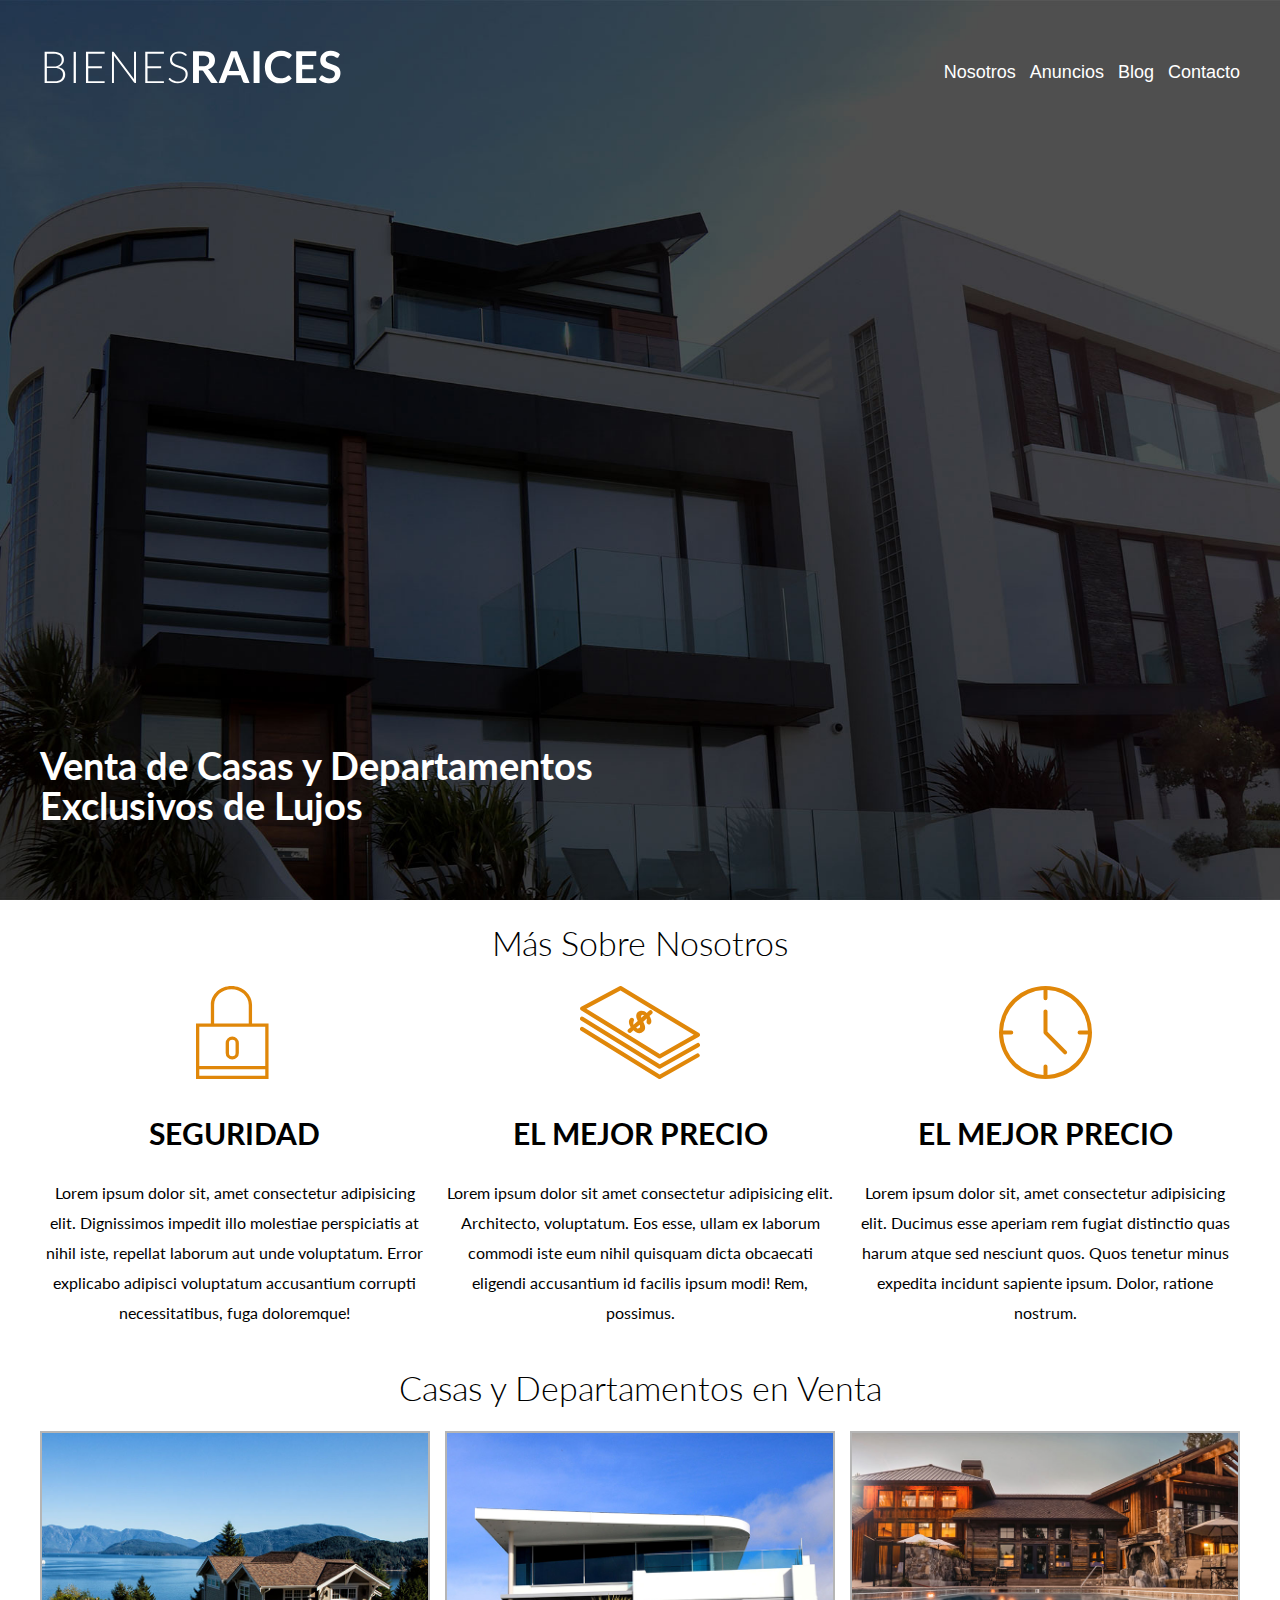
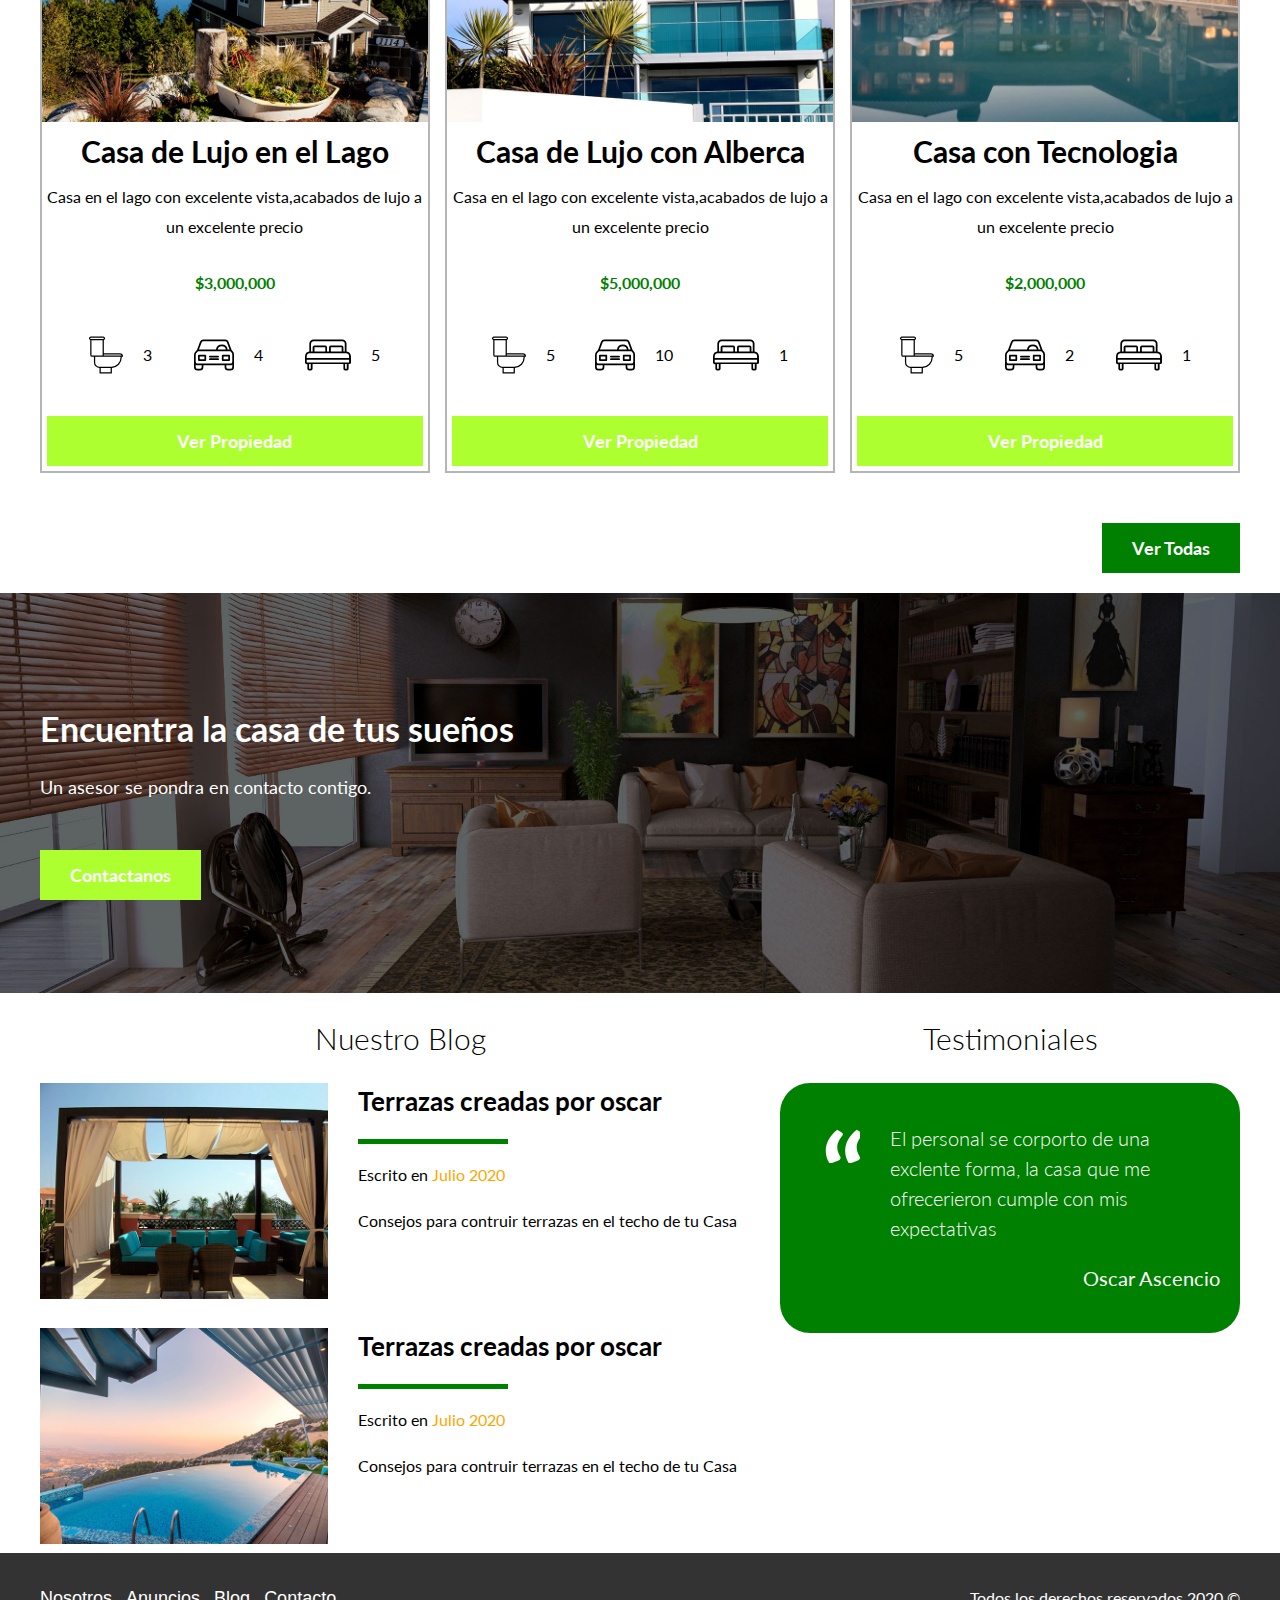
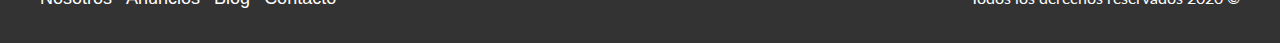
<file: curso bienesraices/index.html>
<!DOCTYPE html>
<html lang="en">

<head>
    <meta charset="UTF-8">
    <meta name="viewport" content="width=device-width, initial-scale=1.0">
    <title>Bienes Raices</title>
    <link href="https://fonts.googleapis.com/css2?family=Lato:wght@300;400;700;900&display=swap" rel="stylesheet">
    <!--Agrgear Fuente Agregar en CSS el resto-->
    <link rel="stylesheet" href="css/normalize.css">
    <!--Codigo para hacer responsove el sitio web-->
    <link rel="stylesheet" href="css/style.css">
    <!--Agrgar CSS-->
</head>

<body>
    <header class="site-header inicio">
        <!--Parte donde viene el menu y logo-->
        <div class="contenedor contenido-header">
            <!--Contenedor-->
            <div class="barra">
                <a href="/">
                    <img src="img/logo.svg" alt="Logotipo de Bienes Rices">
                </a>
                <div class="mobile-menu">
                    <a href="#navegacion">
                        <img src="img/barras.svg" alt="menu">
                    </a>

                </div>

                <nav id="navegacion" class="navegacion">
                    <a href="nosotros.html">Nosotros</a>
                    <a href="anuncios.html">Anuncios</a>
                    <a href="blog.html">Blog</a>
                    <a href="contacto.html">Contacto</a>
                </nav>

            </div>
            <!--Contenedor-->

            <h1>Venta de Casas y Departamentos Exclusivos de Lujos</h1>

        </div>
    </header>
    <section class="contenedor">
        <h2 class="centrartexto fw-300">Más Sobre Nosotros</h2>

        <div class="iconos-nosotros">
            <div class="icono">
                <img src="img/icono1.svg" alt="Seguridad">
                <h3 class="encabezado mayusculas">Seguridad</h3>
                <p>Lorem ipsum dolor sit, amet consectetur adipisicing elit. Dignissimos impedit illo molestiae perspiciatis at nihil iste, repellat laborum aut unde voluptatum. Error explicabo adipisci voluptatum accusantium corrupti necessitatibus, fuga
                    doloremque!
                </p>
            </div>

            <div class="icono">
                <img src="img/icono2.svg" alt="Precio">
                <h3 class="encabezado">El Mejor Precio</h3>
                <p>Lorem ipsum dolor sit amet consectetur adipisicing elit. Architecto, voluptatum. Eos esse, ullam ex laborum commodi iste eum nihil quisquam dicta obcaecati eligendi accusantium id facilis ipsum modi! Rem, possimus.
                </p>
            </div>


            <div class="icono">
                <img src="img/icono3.svg" alt="Tiempo">
                <h3 class="encabezado">El Mejor Precio</h3>
                <p>Lorem ipsum dolor sit, amet consectetur adipisicing elit. Ducimus esse aperiam rem fugiat distinctio quas harum atque sed nesciunt quos. Quos tenetur minus expedita incidunt sapiente ipsum. Dolor, ratione nostrum.
                </p>
            </div>
        </div>

    </section>

    <main class="seccion_contendedor contenedor">
        <h2 class="centrartexto fw-300">Casas y Departamentos en Venta</h2>
        <div class="contenedor-anuncios">
            <div class="anuncio">
                <img src="img/anuncio1.jpg" alt="Lago">

                <div class="contenido-anuncio">
                    <h3>Casa de Lujo en el Lago</h3>
                    <p>Casa en el lago con excelente vista,acabados de lujo a un excelente precio</p>
                    <p class="precio">$3,000,000</p>
                    <ul class="iconos-caracteristicas">
                        <li><img src="img/icono_wc.svg" alt="icono1">
                            <p>3</p>
                        </li>
                        <li><img src="img/icono_estacionamiento.svg" alt="icono2">
                            <p>4</p>
                        </li>
                        <li><img src="img/icono_dormitorio.svg" alt="icono3">
                            <p>5</p>
                        </li>

                    </ul>
                    <a href="#" class="boton boton botonamarillo d-block">Ver Propiedad</a>
                </div>
            </div>

            <div class="anuncio">
                <img src="img/anuncio2.jpg" alt="Lago">
                <div class="contenido-anuncio">
                    <h3>Casa de Lujo con Alberca</h3>
                    <p>Casa en el lago con excelente vista,acabados de lujo a un excelente precio</p>
                    <p class="precio">$5,000,000</p>
                    <ul class="iconos-caracteristicas">
                        <li><img src="img/icono_wc.svg" alt="icono1">
                            <p>5</p>
                        </li>
                        <li><img src="img/icono_estacionamiento.svg" alt="icono2">
                            <p>10</p>
                        </li>
                        <li><img src="img/icono_dormitorio.svg" alt="icono3">
                            <p>1</p>
                        </li>

                    </ul>
                    <a href="#" class="boton boton botonamarillo d-block">Ver Propiedad</a>
                </div>
            </div>
            <div class="anuncio">
                <img src="img/anuncio3.jpg" alt="Tec">
                <div class="contenido-anuncio">
                    <h3>Casa con Tecnologia</h3>
                    <p>Casa en el lago con excelente vista,acabados de lujo a un excelente precio</p>
                    <p class="precio">$2,000,000</p>
                    <ul class="iconos-caracteristicas">
                        <li><img src="img/icono_wc.svg" alt="icono1">
                            <p>5</p>
                        </li>
                        <li><img src="img/icono_estacionamiento.svg" alt="icono2">
                            <p>2</p>
                        </li>
                        <li><img src="img/icono_dormitorio.svg" alt="icono3">
                            <p>1</p>
                        </li>

                    </ul>
                    <a href="#" class="boton boton botonamarillo d-block">Ver Propiedad</a>

                </div>
            </div>
        </div>
        <div class="ver_todas">
            <a href="anuncios.html" class="boton botonverde">Ver Todas</a>

        </div>

    </main>

    <section class="imagen-contacto">
        <div class="contenedor contenido-contacto">
            <h2>Encuentra la casa de tus sueños</h2>
            <p>Un asesor se pondra en contacto contigo.</p>
            <a href="contacto.html" class="boton botonamarillo">Contactanos</a>
        </div>
    </section>

    <div class="seccion-inferior contenedor">
        <section class="blog">
            <h3 class="centrartexto fw-300">Nuestro Blog</h3>

            <article class="entrada-blog">
                <div class="imagen">
                    <img src="img/blog1.jpg" alt="ent1">
                </div>
                <div class="texto-entrada">
                    <a href="#">
                        <h4>Terrazas creadas por oscar</h4>
                    </a>
                    <p>Escrito en <span>Julio 2020</span> </p>
                    <p>Consejos para contruir terrazas en el techo de tu Casa</p>
                </div>
            </article>

            <article class="entrada-blog">
                <div class="imagen">
                    <img src="img/blog2.jpg" alt="ent2">
                </div>
                <div class="texto-entrada">
                    <a href="#">
                        <h4>Terrazas creadas por oscar</h4>
                    </a>
                    <p>Escrito en <span>Julio 2020</span> </p>
                    <p>Consejos para contruir terrazas en el techo de tu Casa</p>
                </div>
            </article>
        </section>

        <section class="testimoniales">

            <h3 class="centrartexto fw-300">Testimoniales</h3>
            <div class="testimonial">
                <blockquote>
                    El personal se corporto de una exclente forma, la casa que me ofrecerieron cumple con mis expectativas
                </blockquote>

                <p>Oscar Ascencio</p>
            </div>
        </section>
    </div>
    <footer class="site-footer seccion">
        <div class="contenedor contenedor-footer">
            <nav class="navegacion">
                <a href="nosotros.html">Nosotros</a>
                <a href="anuncios.hmtl">Anuncios</a>
                <a href="blog.html">Blog</a>
                <a href="contacto.html">Contacto</a>
            </nav>

            <p class="copyright">Todos los derechos reservados 2020 &copy;</p>
        </div>

    </footer>



</body>

</html>
</file>
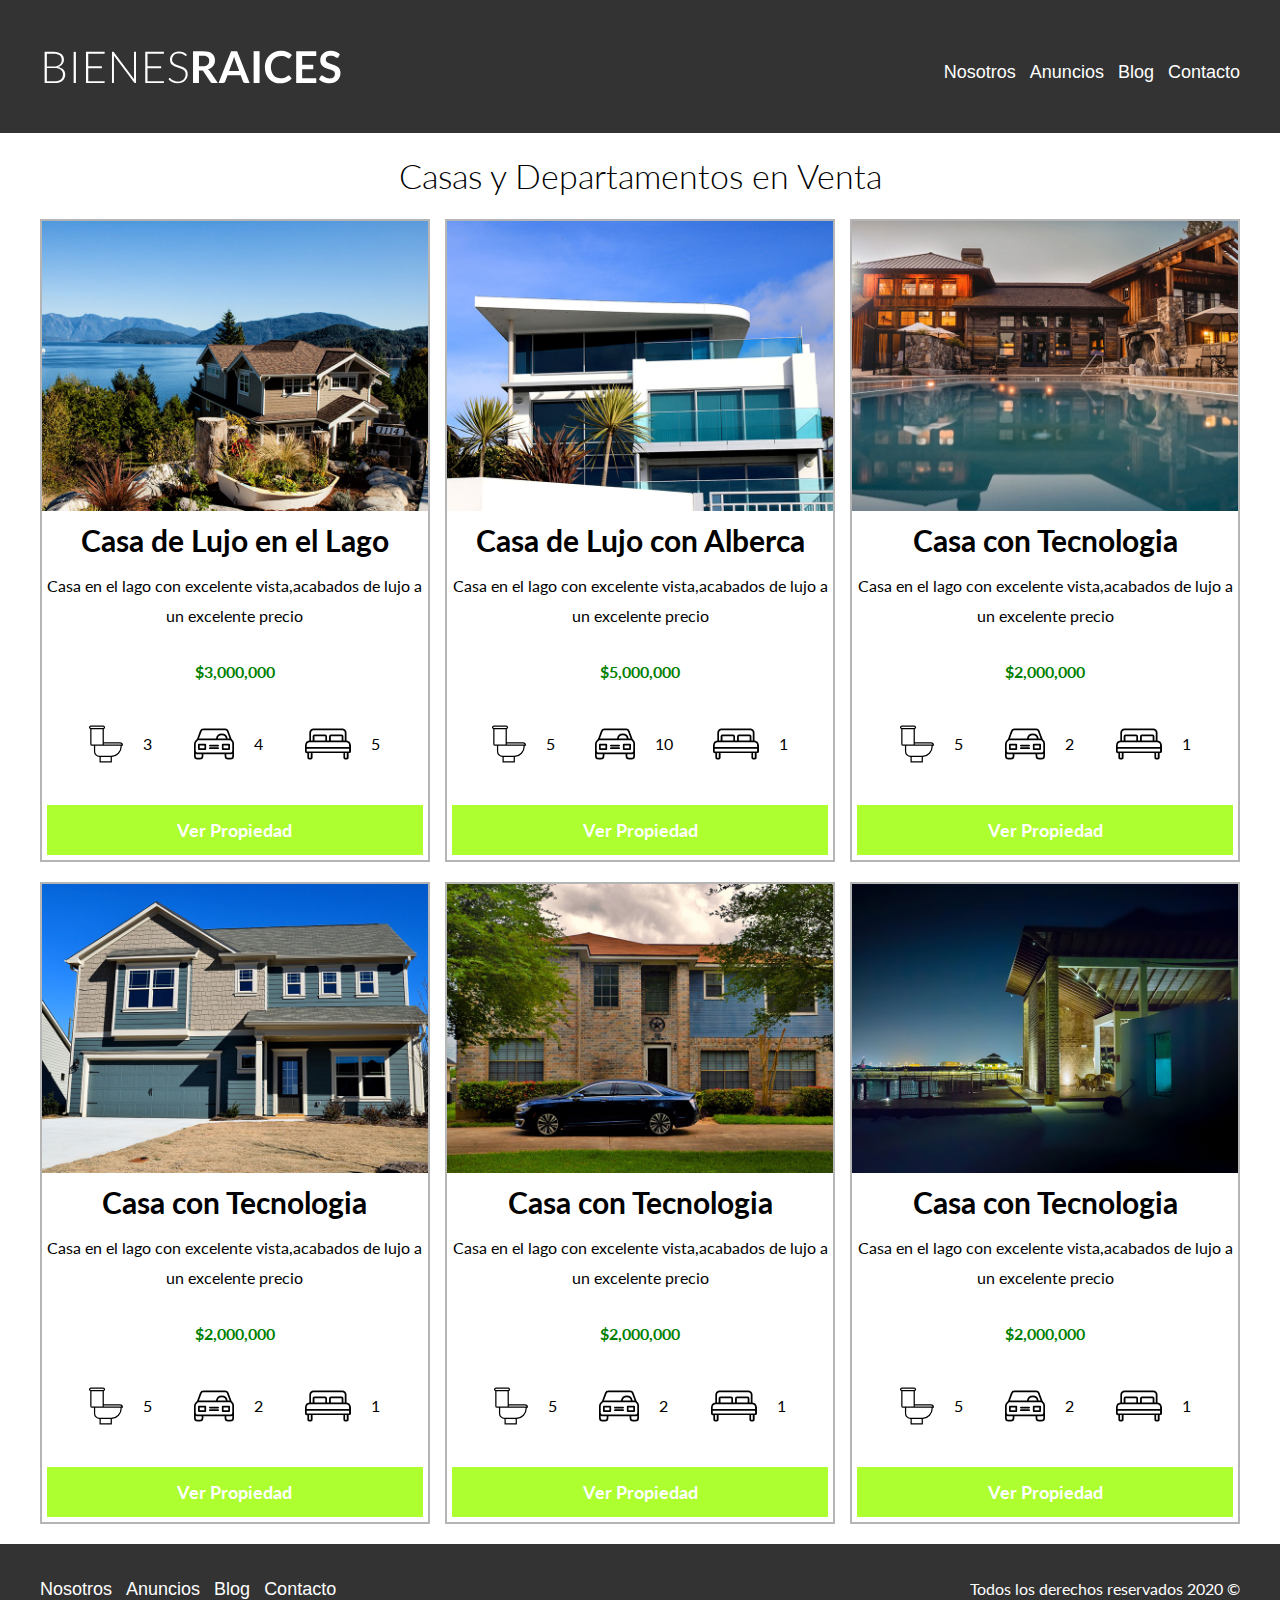
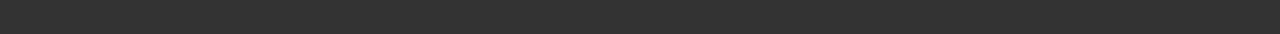
<file: curso bienesraices/anuncios.html>
<!DOCTYPE html>
<html lang="en">

<head>
    <meta charset="UTF-8">
    <meta name="viewport" content="width=device-width, initial-scale=1.0">
    <title>Bienes Raices</title>
    <link href="https://fonts.googleapis.com/css2?family=Lato:wght@300;400;700;900&display=swap" rel="stylesheet">
    <!--Agrgear Fuente Agregar en CSS el resto-->
    <link rel="stylesheet" href="css/normalize.css">
    <!--Codigo para hacer responsove el sitio web-->
    <link rel="stylesheet" href="css/style.css">
    <!--Agrgar CSS-->
</head>

<body>
    <header class="site-header">
        <!--Parte donde viene el menu y logo-->
        <div class="contenedor contenido-header">
            <!--Contenedor-->
            <div class="barra">
                <a href="/">
                    <img src="img/logo.svg" alt="Logotipo de Bienes Rices">
                </a>
                <div class="mobile-menu">
                    <a href="#navegacion">
                        <img src="img/barras.svg" alt="menu">
                    </a>

                </div>

                <nav class="navegacion">
                    <a href="nosotros.html">Nosotros</a>
                    <a href="anuncios.html">Anuncios</a>
                    <a href="blog.html">Blog</a>
                    <a href="contacto.html">Contacto</a>
                </nav>

            </div>
            <!--Contenedor-->



        </div>
    </header>
    <main class="seccion_contendedor contenedor">
        <h2 class="centrartexto fw-300">Casas y Departamentos en Venta</h2>
        <div class="contenedor-anuncios">
            <div class="anuncio">
                <img src="img/anuncio1.jpg" alt="Lago">

                <div class="contenido-anuncio">
                    <h3>Casa de Lujo en el Lago</h3>
                    <p>Casa en el lago con excelente vista,acabados de lujo a un excelente precio</p>
                    <p class="precio">$3,000,000</p>
                    <ul class="iconos-caracteristicas">
                        <li><img src="img/icono_wc.svg" alt="icono1">
                            <p>3</p>
                        </li>
                        <li><img src="img/icono_estacionamiento.svg" alt="icono2">
                            <p>4</p>
                        </li>
                        <li><img src="img/icono_dormitorio.svg" alt="icono3">
                            <p>5</p>
                        </li>

                    </ul>
                    <a href="casa1.html" class="boton boton botonamarillo d-block">Ver Propiedad</a>
                </div>
            </div>

            <div class="anuncio">
                <img src="img/anuncio2.jpg" alt="Lago">
                <div class="contenido-anuncio">
                    <h3>Casa de Lujo con Alberca</h3>
                    <p>Casa en el lago con excelente vista,acabados de lujo a un excelente precio</p>
                    <p class="precio">$5,000,000</p>
                    <ul class="iconos-caracteristicas">
                        <li><img src="img/icono_wc.svg" alt="icono1">
                            <p>5</p>
                        </li>
                        <li><img src="img/icono_estacionamiento.svg" alt="icono2">
                            <p>10</p>
                        </li>
                        <li><img src="img/icono_dormitorio.svg" alt="icono3">
                            <p>1</p>
                        </li>

                    </ul>
                    <a href="casa1.html" class="boton boton botonamarillo d-block">Ver Propiedad</a>
                </div>
            </div>
            <div class="anuncio">
                <img src="img/anuncio3.jpg" alt="Tec">
                <div class="contenido-anuncio">
                    <h3>Casa con Tecnologia</h3>
                    <p>Casa en el lago con excelente vista,acabados de lujo a un excelente precio</p>
                    <p class="precio">$2,000,000</p>
                    <ul class="iconos-caracteristicas">
                        <li><img src="img/icono_wc.svg" alt="icono1">
                            <p>5</p>
                        </li>
                        <li><img src="img/icono_estacionamiento.svg" alt="icono2">
                            <p>2</p>
                        </li>
                        <li><img src="img/icono_dormitorio.svg" alt="icono3">
                            <p>1</p>
                        </li>

                    </ul>
                    <a href="casa1.html" class="boton boton botonamarillo d-block">Ver Propiedad</a>

                </div>
            </div>
            <div class="anuncio">
                <img src="img/anuncio4.jpg" alt="Tec">
                <div class="contenido-anuncio">
                    <h3>Casa con Tecnologia</h3>
                    <p>Casa en el lago con excelente vista,acabados de lujo a un excelente precio</p>
                    <p class="precio">$2,000,000</p>
                    <ul class="iconos-caracteristicas">
                        <li><img src="img/icono_wc.svg" alt="icono1">
                            <p>5</p>
                        </li>
                        <li><img src="img/icono_estacionamiento.svg" alt="icono2">
                            <p>2</p>
                        </li>
                        <li><img src="img/icono_dormitorio.svg" alt="icono3">
                            <p>1</p>
                        </li>

                    </ul>
                    <a href="casa1.html" class="boton boton botonamarillo d-block">Ver Propiedad</a>

                </div>
            </div>

            <div class="anuncio">
                <img src="img/anuncio5.jpg" alt="Tec">
                <div class="contenido-anuncio">
                    <h3>Casa con Tecnologia</h3>
                    <p>Casa en el lago con excelente vista,acabados de lujo a un excelente precio</p>
                    <p class="precio">$2,000,000</p>
                    <ul class="iconos-caracteristicas">
                        <li><img src="img/icono_wc.svg" alt="icono1">
                            <p>5</p>
                        </li>
                        <li><img src="img/icono_estacionamiento.svg" alt="icono2">
                            <p>2</p>
                        </li>
                        <li><img src="img/icono_dormitorio.svg" alt="icono3">
                            <p>1</p>
                        </li>

                    </ul>
                    <a href="casa1.html" class="boton boton botonamarillo d-block">Ver Propiedad</a>

                </div>
            </div>
            <div class="anuncio">
                <img src="img/anuncio6.jpg" alt="Tec">
                <div class="contenido-anuncio">
                    <h3>Casa con Tecnologia</h3>
                    <p>Casa en el lago con excelente vista,acabados de lujo a un excelente precio</p>
                    <p class="precio">$2,000,000</p>
                    <ul class="iconos-caracteristicas">
                        <li><img src="img/icono_wc.svg" alt="icono1">
                            <p>5</p>
                        </li>
                        <li><img src="img/icono_estacionamiento.svg" alt="icono2">
                            <p>2</p>
                        </li>
                        <li><img src="img/icono_dormitorio.svg" alt="icono3">
                            <p>1</p>
                        </li>

                    </ul>
                    <a href="casa1.html" class="boton boton botonamarillo d-block">Ver Propiedad</a>

                </div>
            </div>
        </div>


    </main>

    <footer class="site-footer seccion">
        <div class="contenedor contenedor-footer">
            <nav class="navegacion">
                <a href="nosotros.html">Nosotros</a>
                <a href="anuncios.hmtl">Anuncios</a>
                <a href="blog.html">Blog</a>
                <a href="contacto.html">Contacto</a>
            </nav>

            <p class="copyright">Todos los derechos reservados 2020 &copy;</p>
        </div>

    </footer>



</body>

</html>
</file>
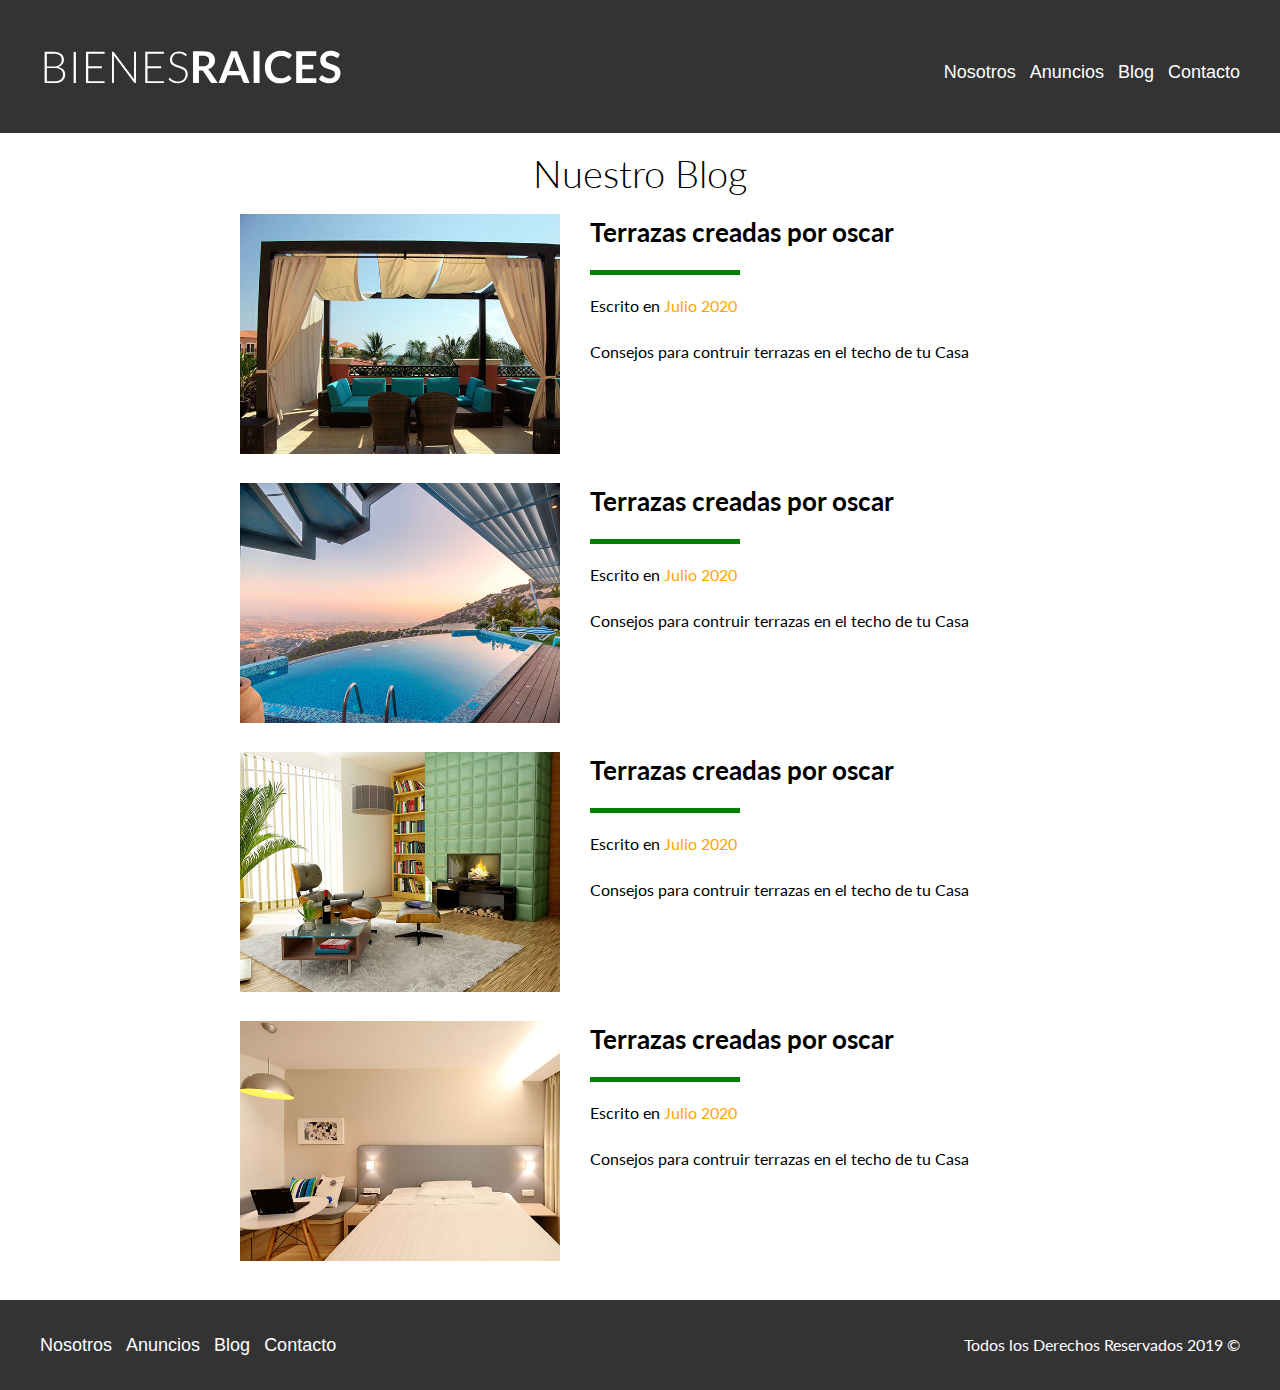
<file: curso bienesraices/blog.html>
<!DOCTYPE html>
<html lang="en">

<head>
    <meta charset="UTF-8">
    <meta name="viewport" content="width=device-width, initial-scale=1.0">
    <meta http-equiv="X-UA-Compatible" content="ie=edge">
    <title>Bienes Raices</title>
    <link href="https://fonts.googleapis.com/css?family=Lato:300,400,700,900" rel="stylesheet">
    <link rel="stylesheet" href="css/normalize.css">
    <link rel="stylesheet" href="css/style.css">
</head>

<body>

    <header class="site-header">
        <div class="contenedor contenido-header">
            <div class="barra">
                <a href="/">
                    <img src="img/logo.svg" alt="Logotipo de Bienes Raices">
                </a>
                <div class="mobile-menu">
                    <a href="#navegacion">
                        <img src="img/barras.svg" alt="menu">
                    </a>

                </div>

                <nav id="navegacion" class="navegacion">
                    <a href="nosotros.html">Nosotros</a>
                    <a href="anuncios.html">Anuncios</a>
                    <a href="blog.html">Blog</a>
                    <a href="contacto.html">Contacto</a>
                </nav>
            </div>
        </div>
        <!-- contenedor -->
    </header>

    <main class="contenedor seccion contenido-centrado">
        <section class="blog">

            <h1 class="fw-300 centrartexto">Nuestro Blog</h1>
            <article class="entrada-blog">
                <div class="imagen">
                    <img src="img/blog1.jpg" alt="ent1">
                </div>
                <div class="texto-entrada">
                    <a href="entrada.html">
                        <h4>Terrazas creadas por oscar</h4>
                    </a>
                    <p>Escrito en <span>Julio 2020</span> </p>
                    <p>Consejos para contruir terrazas en el techo de tu Casa</p>
                </div>
            </article>

            <article class="entrada-blog">
                <div class="imagen">
                    <img src="img/blog2.jpg" alt="ent2">
                </div>
                <div class="texto-entrada">
                    <a href="entrada.html">
                        <h4>Terrazas creadas por oscar</h4>
                    </a>
                    <p>Escrito en <span>Julio 2020</span> </p>
                    <p>Consejos para contruir terrazas en el techo de tu Casa</p>
                </div>
            </article>
            <article class="entrada-blog">
                <div class="imagen">
                    <img src="img/blog3.jpg" alt="ent2">
                </div>
                <div class="texto-entrada">
                    <a href="entrada.html">
                        <h4>Terrazas creadas por oscar</h4>
                    </a>
                    <p>Escrito en <span>Julio 2020</span> </p>
                    <p>Consejos para contruir terrazas en el techo de tu Casa</p>
                </div>
            </article>
            <article class="entrada-blog">
                <div class="imagen">
                    <img src="img/blog4.jpg" alt="ent2">
                </div>
                <div class="texto-entrada">
                    <a href="entrada.html">
                        <h4>Terrazas creadas por oscar</h4>
                    </a>
                    <p>Escrito en <span>Julio 2020</span> </p>
                    <p>Consejos para contruir terrazas en el techo de tu Casa</p>
                </div>
            </article>
        </section>

    </main>

    <footer class="site-footer seccion">
        <div class="contenedor contenedor-footer">
            <nav class="navegacion">
                <a href="nosotros.html">Nosotros</a>
                <a href="anuncios.html">Anuncios</a>
                <a href="blog.html">Blog</a>
                <a href="contacto.html">Contacto</a>
            </nav>
            <p class="copyright">Todos los Derechos Reservados 2019 &copy; </p>
        </div>
    </footer>
</body>

</html>
</file>
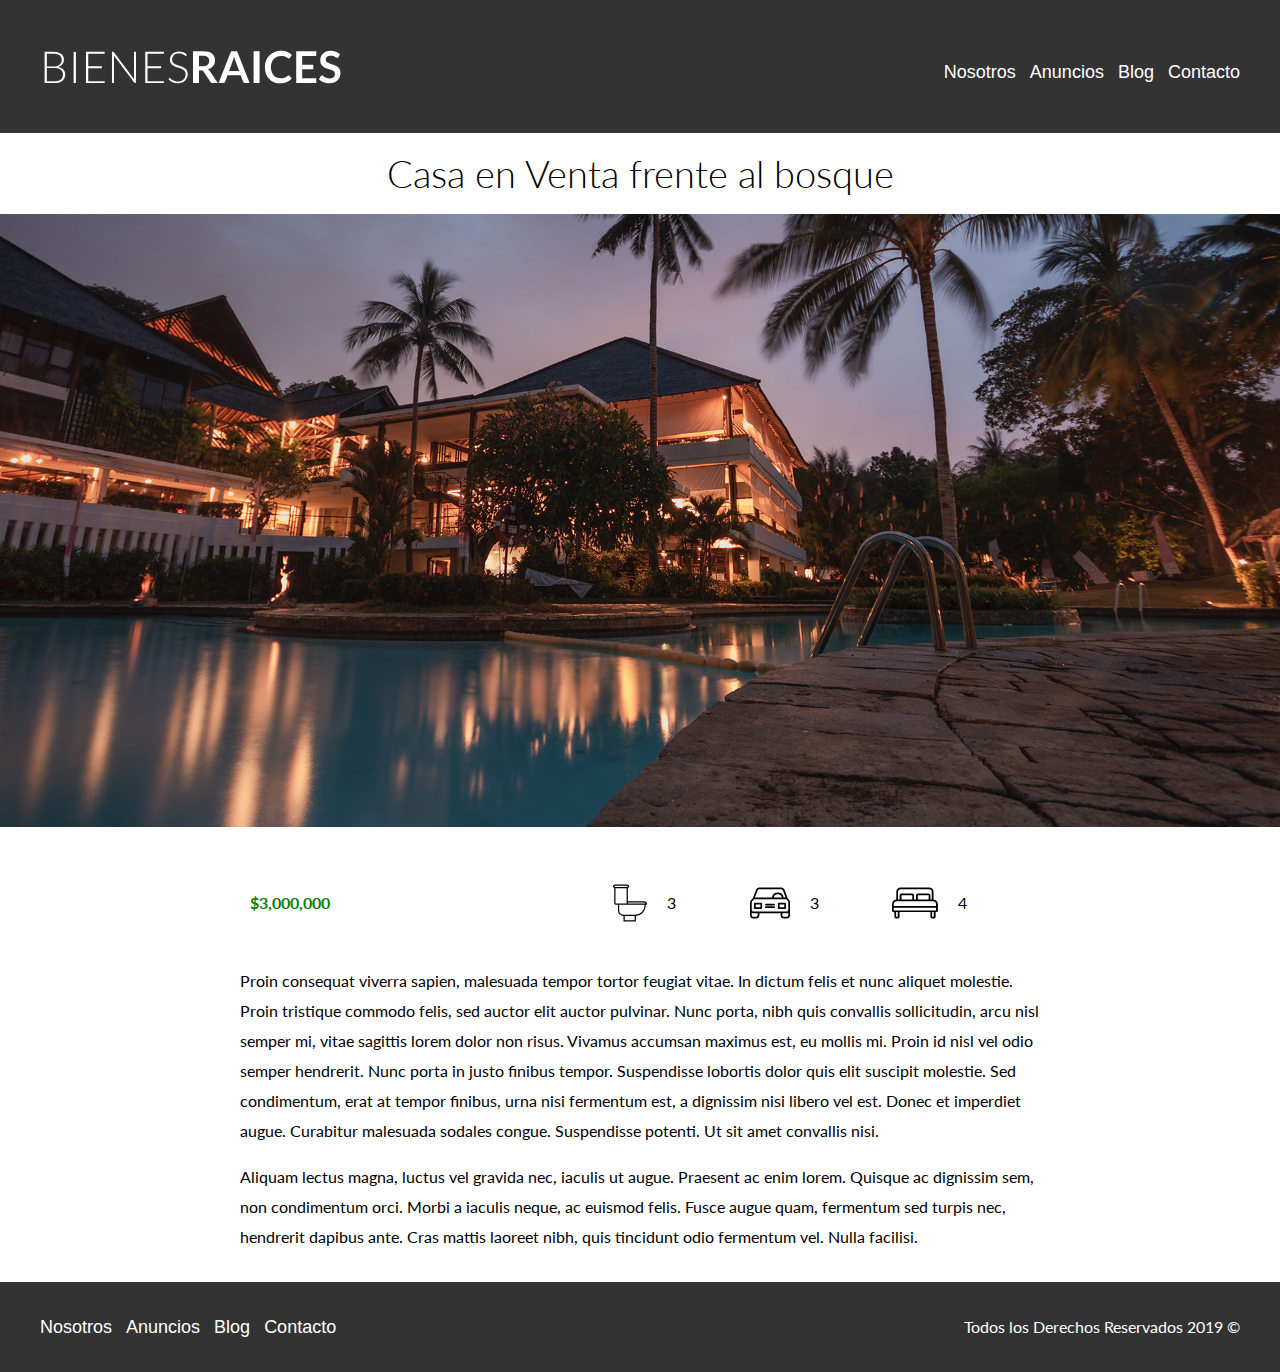
<file: curso bienesraices/casa1.html>
<!DOCTYPE html>
<html lang="en">

<head>
    <meta charset="UTF-8">
    <meta name="viewport" content="width=device-width, initial-scale=1.0">
    <meta http-equiv="X-UA-Compatible" content="ie=edge">
    <title>Bienes Raices</title>
    <link href="https://fonts.googleapis.com/css?family=Lato:300,400,700,900" rel="stylesheet">
    <link rel="stylesheet" href="css/normalize.css">
    <link rel="stylesheet" href="css/style.css">
</head>

<body>

    <header class="site-header">
        <div class="contenedor contenido-header">
            <div class="barra">
                <a href="/">
                    <img src="img/logo.svg" alt="Logotipo de Bienes Raices">
                </a>
                <div class="mobile-menu">
                    <a href="#navegacion">
                        <img src="img/barras.svg" alt="menu">
                    </a>

                </div>

                <nav id="navegacion" class="navegacion">
                    <a href="nosotros.html">Nosotros</a>
                    <a href="anuncios.html">Anuncios</a>
                    <a href="blog.html">Blog</a>
                    <a href="contacto.html">Contacto</a>
                </nav>
            </div>
        </div>
        <!-- contenedor -->
    </header>

    <h1 class="fw-300 centrartexto">Casa en Venta frente al bosque</h1>
    <img src="img/destacada.jpg" alt="Imagen Anuncio">

    <main class="contenedor seccion contenido-centrado">
        <div class="resumen-propiedad">
            <p class="precio">$3,000,000</p>
            <ul class="iconos-caracteristicas">
                <li>
                    <img src="img/icono_wc.svg" alt="icono wc">
                    <p>3</p>
                </li>
                <li>
                    <img src="img/icono_estacionamiento.svg" alt="icono autos">
                    <p>3</p>
                </li>
                <li>
                    <img src="img/icono_dormitorio.svg" alt="icono habitaciones">
                    <p>4</p>
                </li>
            </ul>
        </div>
        <!--.resumen-propiedad-->

        <p>Proin consequat viverra sapien, malesuada tempor tortor feugiat vitae. In dictum felis et nunc aliquet molestie. Proin tristique commodo felis, sed auctor elit auctor pulvinar. Nunc porta, nibh quis convallis sollicitudin, arcu nisl semper mi,
            vitae sagittis lorem dolor non risus. Vivamus accumsan maximus est, eu mollis mi. Proin id nisl vel odio semper hendrerit. Nunc porta in justo finibus tempor. Suspendisse lobortis dolor quis elit suscipit molestie. Sed condimentum, erat at
            tempor finibus, urna nisi fermentum est, a dignissim nisi libero vel est. Donec et imperdiet augue. Curabitur malesuada sodales congue. Suspendisse potenti. Ut sit amet convallis nisi.</p>

        <p>Aliquam lectus magna, luctus vel gravida nec, iaculis ut augue. Praesent ac enim lorem. Quisque ac dignissim sem, non condimentum orci. Morbi a iaculis neque, ac euismod felis. Fusce augue quam, fermentum sed turpis nec, hendrerit dapibus ante.
            Cras mattis laoreet nibh, quis tincidunt odio fermentum vel. Nulla facilisi.</p>
    </main>

    <footer class="site-footer seccion">
        <div class="contenedor contenedor-footer">
            <nav class="navegacion">
                <a href="nosotros.html">Nosotros</a>
                <a href="anuncios.html">Anuncios</a>
                <a href="blog.html">Blog</a>
                <a href="contacto.html">Contacto</a>
            </nav>
            <p class="copyright">Todos los Derechos Reservados 2019 &copy; </p>
        </div>
    </footer>
</body>

</html>
</file>
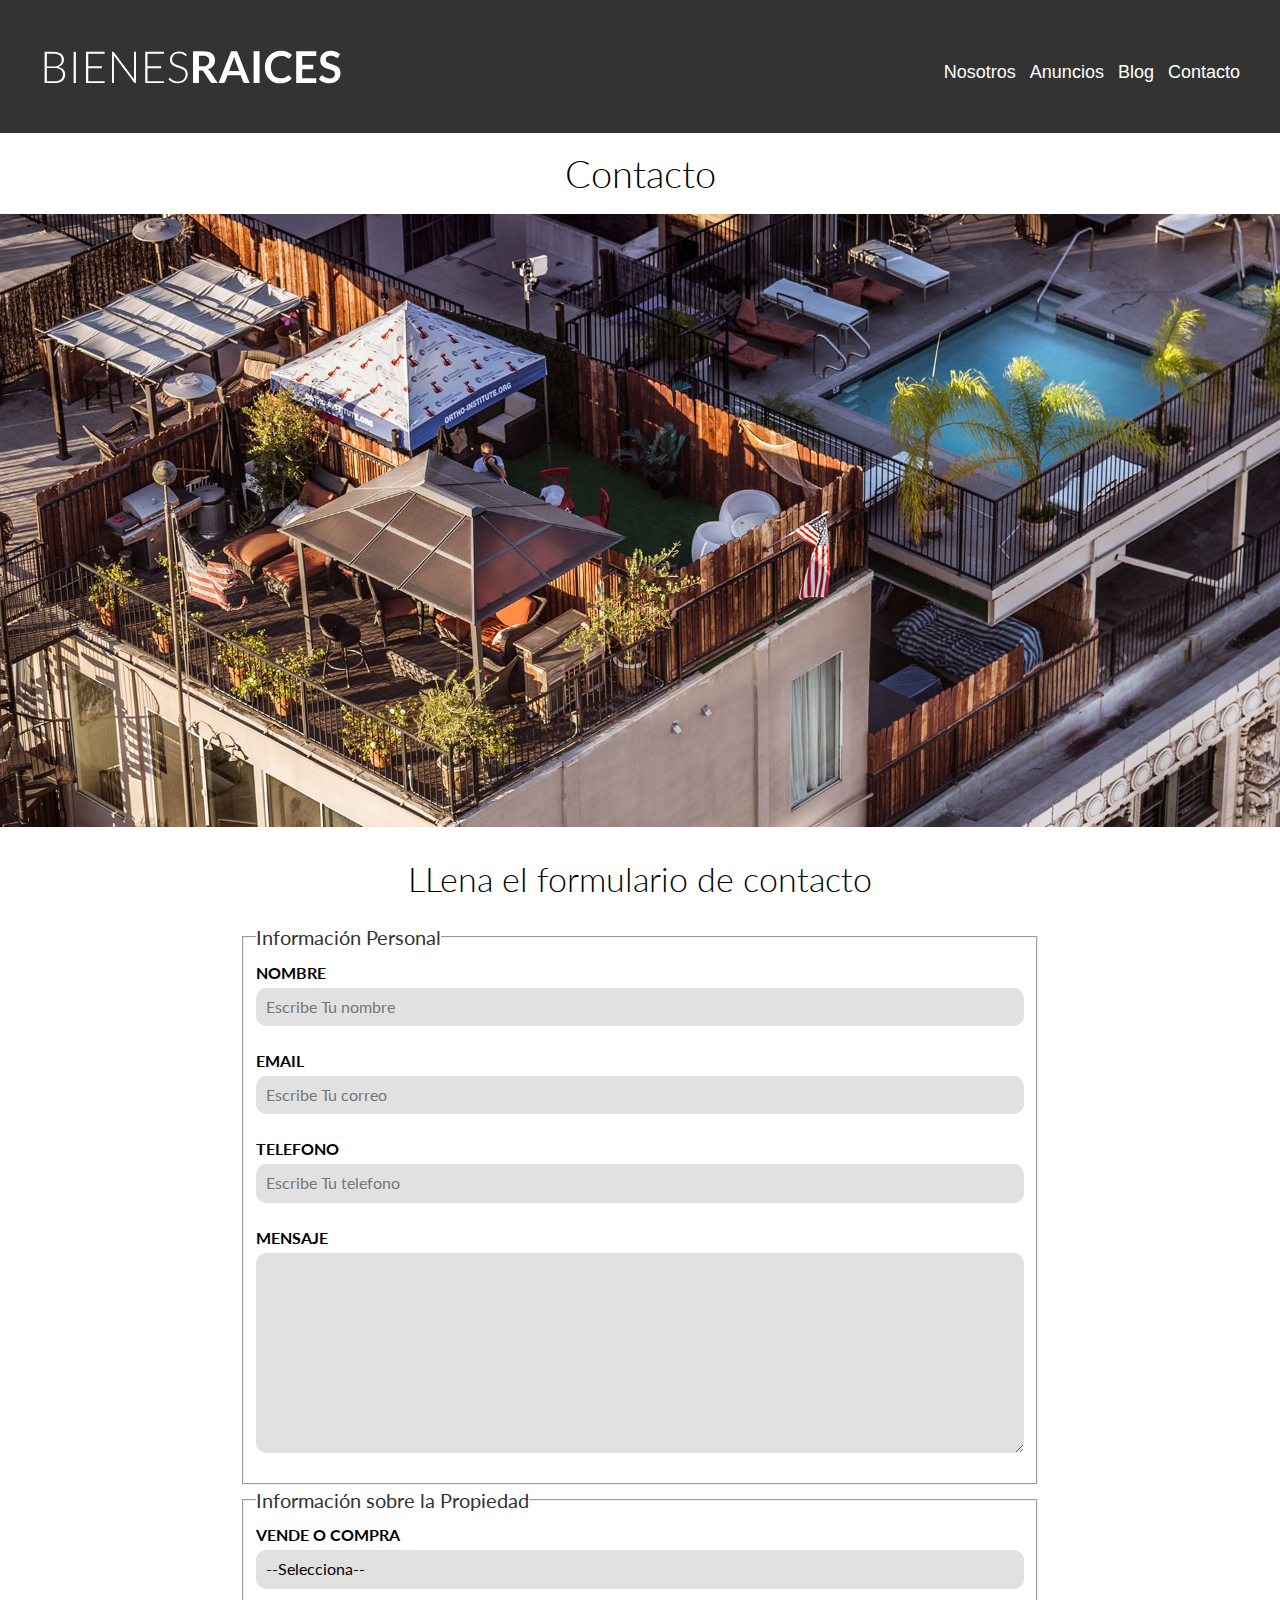
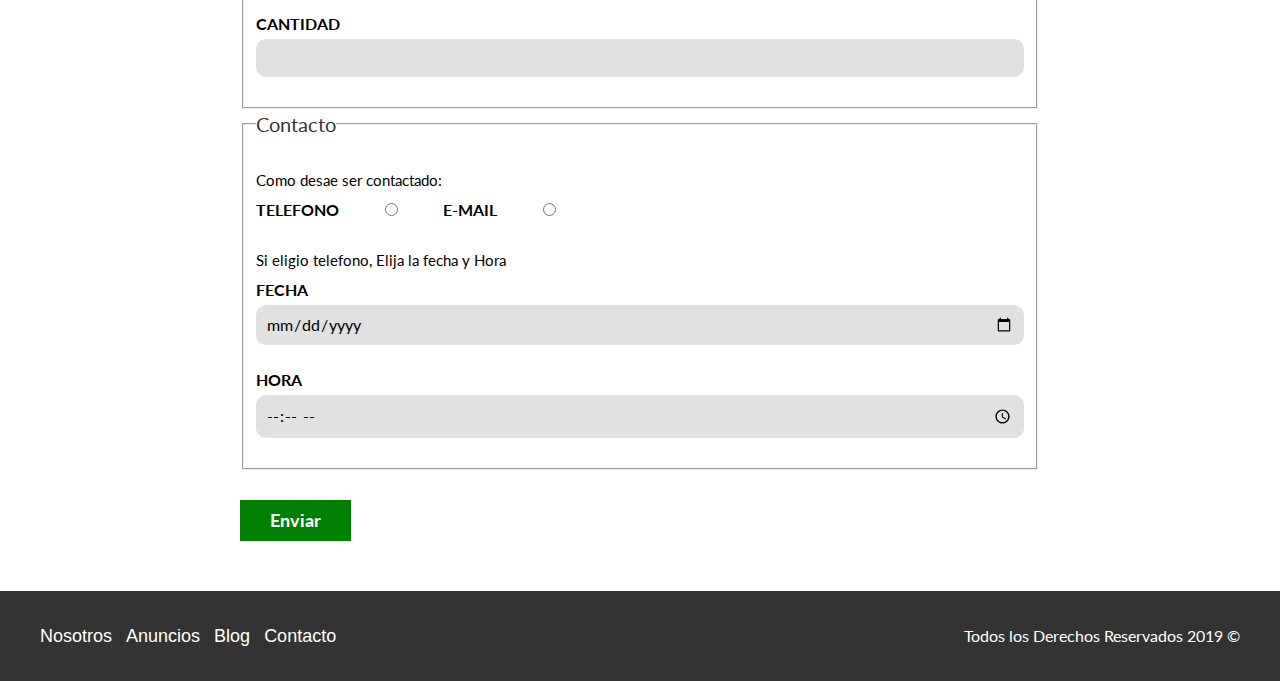
<file: curso bienesraices/contacto.html>
<!DOCTYPE html>
<html lang="en">

<head>
    <meta charset="UTF-8">
    <meta name="viewport" content="width=device-width, initial-scale=1.0">
    <meta http-equiv="X-UA-Compatible" content="ie=edge">
    <title>Bienes Raices</title>
    <link href="https://fonts.googleapis.com/css?family=Lato:300,400,700,900" rel="stylesheet">
    <link rel="stylesheet" href="css/normalize.css">
    <link rel="stylesheet" href="css/style.css">
</head>

<body>

    <header class="site-header">
        <div class="contenedor contenido-header">
            <div class="barra">
                <a href="/">
                    <img src="img/logo.svg" alt="Logotipo de Bienes Raices">
                </a>
                <div class="mobile-menu">
                    <a href="#navegacion">
                        <img src="img/barras.svg" alt="menu">
                    </a>

                </div>


                <nav id="navegacion" class="navegacion">
                    <a href="nosotros.html">Nosotros</a>
                    <a href="anuncios.html">Anuncios</a>
                    <a href="blog.html">Blog</a>
                    <a href="contacto.html">Contacto</a>
                </nav>
            </div>
        </div>
        <!-- contenedor -->
    </header>

    <h1 class="fw-300 centrartexto">Contacto</h1>
    <img src="img/destacada3.jpg" alt="Principal contacto">
    </h1>
    <main class="contenedor seccion contenido-centrado">
        <h2 class="fw-300 centrartexto">LLena el formulario de contacto</h2>
        <form class="contacto" action="">
            <fieldset>
                <legend>Información Personal</legend>

                <label for="nombre">Nombre</label>
                <input type="text" id="nombre" placeholder="Escribe Tu nombre" required>

                <label for="email">Email</label>
                <input type="email" id="email" placeholder="Escribe Tu correo" required>

                <label for="telefono">telefono</label>
                <input type="tel" id="telefono" placeholder="Escribe Tu telefono" required>

                <label for="mensaje">Mensaje</label>
                <textarea id="mensaje" required></textarea>

            </fieldset>
            <fieldset>
                <legend>Información sobre la Propiedad</legend>
                <label for="Opciones">Vende o Compra</label>
                <select id="Opciones">
                    <option value="" disabled selected>--Selecciona--</option>
                    <option value="compra">Compra</option>
                    <option value="vende">Vende</option>
                </select>

                <label for="cantidad">Cantidad</label>
                <input type="number" name="cantidad" id="cantidad" min="0" max="10" step="4">

            </fieldset>
            <fieldset>
                <legend>Contacto</legend>
                <p>Como desae ser contactado:</p>

                <div class="forma-contacto">
                    <label for="telefono">telefono</label>
                    <input type="radio" name="contacto" value="telefono" id="telefono">
                    <label for="correo">E-mail</label>
                    <input type="radio" name="contacto" value="correo" id="telefono">
                </div>
                <p>Si eligio telefono, Elija la fecha y Hora</p>
                <label for="fecha">Fecha</label>
                <input type="date" name="fecha" id="fecha">
                <label for="hora">Hora</label>
                <input type="time" name="hora" id="hora" min="09:00" max="18:00">

            </fieldset>




            <input type="submit" value="Enviar" class="boton botonverde">



        </form>
    </main>
    <footer class="site-footer seccion">
        <div class="contenedor contenedor-footer">
            <nav class="navegacion">
                <a href="nosotros.html">Nosotros</a>
                <a href="anuncios.html">Anuncios</a>
                <a href="blog.html">Blog</a>
                <a href="contacto.html">Contacto</a>
            </nav>
            <p class="copyright">Todos los Derechos Reservados 2019 &copy; </p>
        </div>
    </footer>
</body>

</html>
</file>
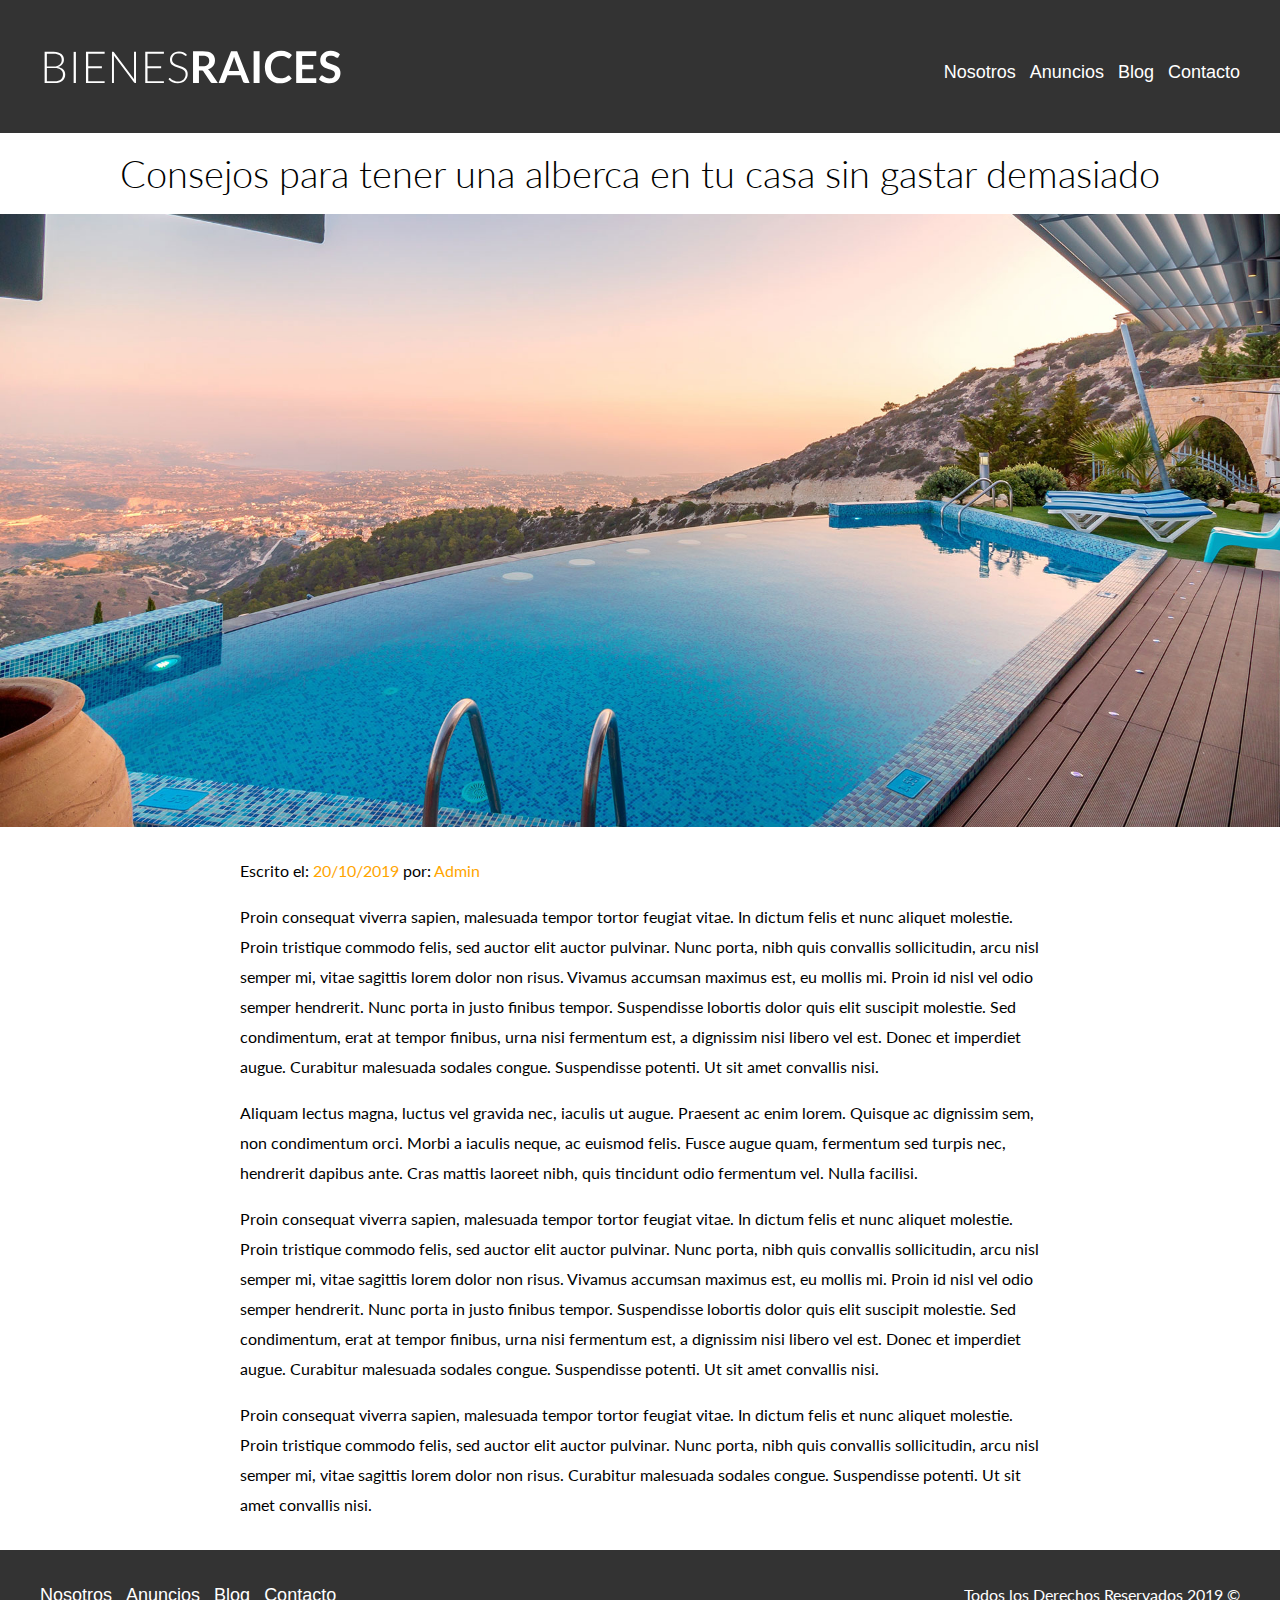
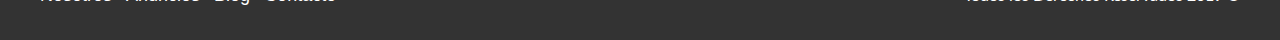
<file: curso bienesraices/entrada.html>
<!DOCTYPE html>
<html lang="en">

<head>
    <meta charset="UTF-8">
    <meta name="viewport" content="width=device-width, initial-scale=1.0">
    <meta http-equiv="X-UA-Compatible" content="ie=edge">
    <title>Bienes Raices</title>
    <link href="https://fonts.googleapis.com/css?family=Lato:300,400,700,900" rel="stylesheet">
    <link rel="stylesheet" href="css/normalize.css">
    <link rel="stylesheet" href="css/style.css">
</head>

<body>

    <header class="site-header">
        <div class="contenedor contenido-header">
            <div class="barra">
                <a href="/">
                    <img src="img/logo.svg" alt="Logotipo de Bienes Raices">
                </a>
                <div class="mobile-menu">
                    <a href="#navegacion">
                        <img src="img/barras.svg" alt="menu">
                    </a>

                </div>


                <nav id="navegacion" class="navegacion">
                    <a href="nosotros.html">Nosotros</a>
                    <a href="anuncios.html">Anuncios</a>
                    <a href="blog.html">Blog</a>
                    <a href="contacto.html">Contacto</a>
                </nav>
            </div>
        </div>
        <!-- contenedor -->
    </header>

    <h1 class="fw-300 centrartexto">Consejos para tener una alberca en tu casa sin gastar demasiado</h1>

    <img src="img/destacada2.jpg" alt="Imagen Principal">

    <main class="contenedor seccion contenido-centrado texto-entrada">
        <p>Escrito el: <span> 20/10/2019 </span> por: <span> Admin </span> </p>

        <p>Proin consequat viverra sapien, malesuada tempor tortor feugiat vitae. In dictum felis et nunc aliquet molestie. Proin tristique commodo felis, sed auctor elit auctor pulvinar. Nunc porta, nibh quis convallis sollicitudin, arcu nisl semper mi,
            vitae sagittis lorem dolor non risus. Vivamus accumsan maximus est, eu mollis mi. Proin id nisl vel odio semper hendrerit. Nunc porta in justo finibus tempor. Suspendisse lobortis dolor quis elit suscipit molestie. Sed condimentum, erat at
            tempor finibus, urna nisi fermentum est, a dignissim nisi libero vel est. Donec et imperdiet augue. Curabitur malesuada sodales congue. Suspendisse potenti. Ut sit amet convallis nisi.</p>

        <p>Aliquam lectus magna, luctus vel gravida nec, iaculis ut augue. Praesent ac enim lorem. Quisque ac dignissim sem, non condimentum orci. Morbi a iaculis neque, ac euismod felis. Fusce augue quam, fermentum sed turpis nec, hendrerit dapibus ante.
            Cras mattis laoreet nibh, quis tincidunt odio fermentum vel. Nulla facilisi.</p>

        <p>Proin consequat viverra sapien, malesuada tempor tortor feugiat vitae. In dictum felis et nunc aliquet molestie. Proin tristique commodo felis, sed auctor elit auctor pulvinar. Nunc porta, nibh quis convallis sollicitudin, arcu nisl semper mi,
            vitae sagittis lorem dolor non risus. Vivamus accumsan maximus est, eu mollis mi. Proin id nisl vel odio semper hendrerit. Nunc porta in justo finibus tempor. Suspendisse lobortis dolor quis elit suscipit molestie. Sed condimentum, erat at
            tempor finibus, urna nisi fermentum est, a dignissim nisi libero vel est. Donec et imperdiet augue. Curabitur malesuada sodales congue. Suspendisse potenti. Ut sit amet convallis nisi.</p>

        <p>Proin consequat viverra sapien, malesuada tempor tortor feugiat vitae. In dictum felis et nunc aliquet molestie. Proin tristique commodo felis, sed auctor elit auctor pulvinar. Nunc porta, nibh quis convallis sollicitudin, arcu nisl semper mi,
            vitae sagittis lorem dolor non risus. Curabitur malesuada sodales congue. Suspendisse potenti. Ut sit amet convallis nisi.</p>
    </main>

    <footer class="site-footer seccion">
        <div class="contenedor contenedor-footer">
            <nav class="navegacion">
                <a href="nosotros.html">Nosotros</a>
                <a href="anuncios.html">Anuncios</a>
                <a href="blog.html">Blog</a>
                <a href="contacto.html">Contacto</a>
            </nav>
            <p class="copyright">Todos los Derechos Reservados 2019 &copy; </p>
        </div>
    </footer>
</body>

</html>
</file>
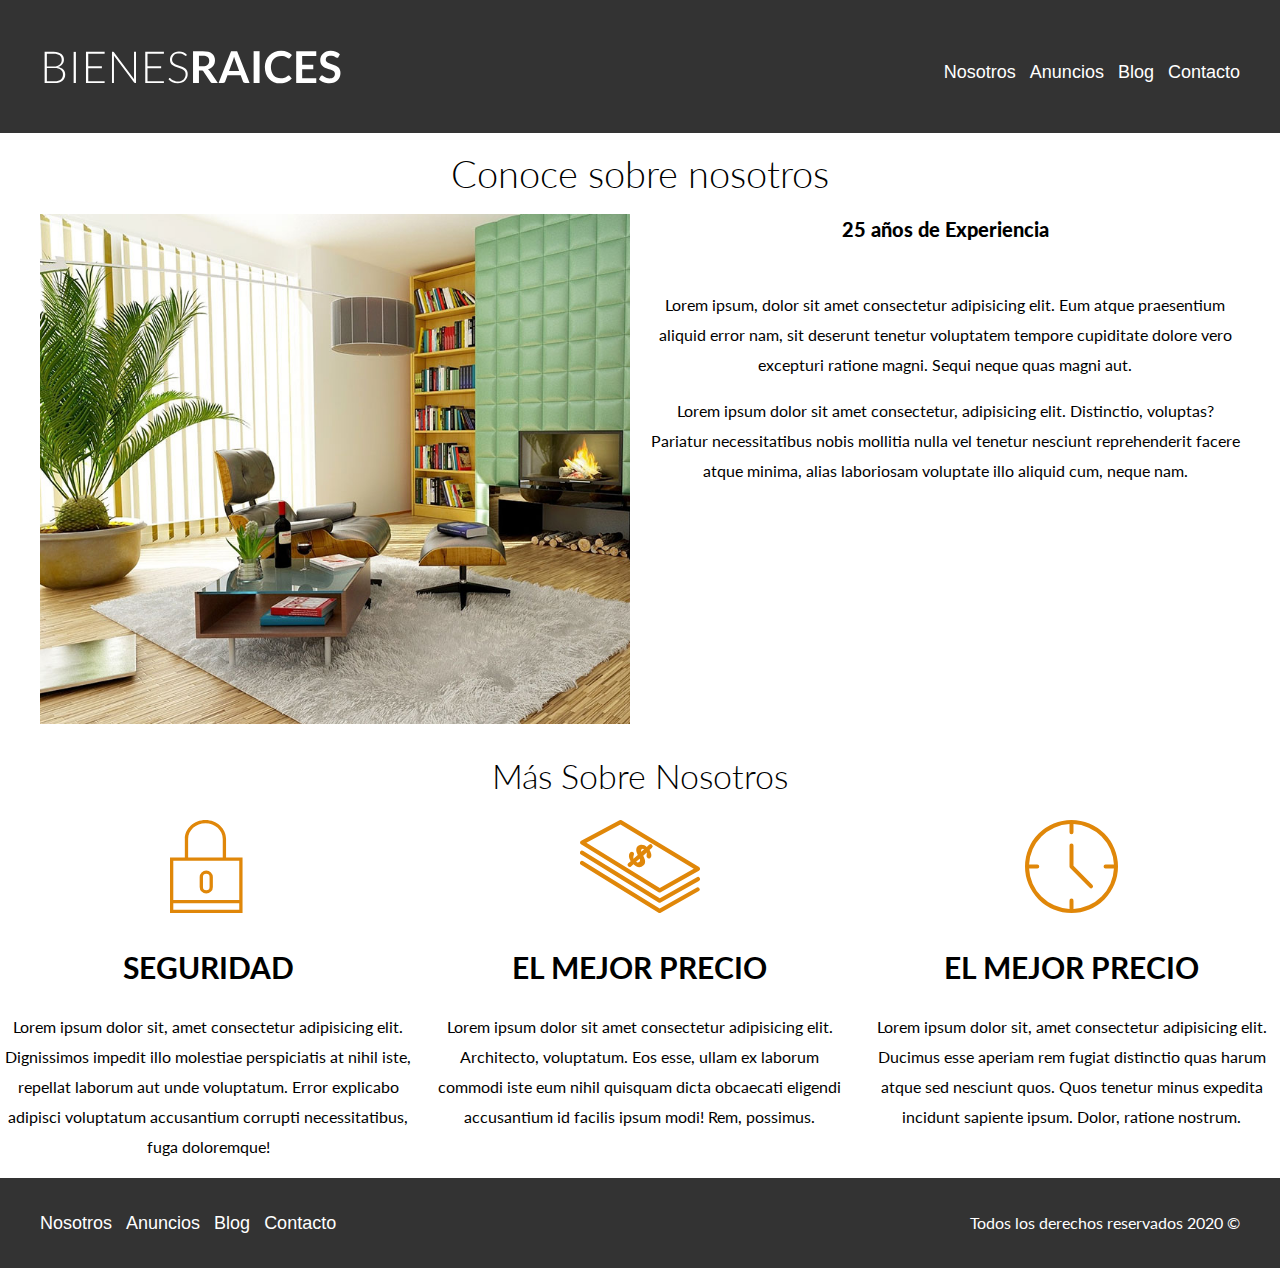
<file: curso bienesraices/nosotros.html>
<!DOCTYPE html>
<html lang="en">

<head>
    <meta charset="UTF-8">
    <meta name="viewport" content="width=device-width, initial-scale=1.0">
    <title>Bienes Raices</title>
    <link href="https://fonts.googleapis.com/css2?family=Lato:wght@300;400;700;900&display=swap" rel="stylesheet">
    <!--Agrgear Fuente Agregar en CSS el resto-->
    <link rel="stylesheet" href="css/normalize.css">
    <!--Codigo para hacer responsove el sitio web-->
    <link rel="stylesheet" href="css/style.css">
    <!--Agrgar CSS-->
</head>

<body>
    <header class="site-header">
        <!--Parte donde viene el menu y logo-->
        <div class="contenedor contenido-header">
            <!--Contenedor-->
            <div class="barra">
                <a href="/">
                    <img src="img/logo.svg" alt="Logotipo de Bienes Rices">
                </a>
                <div class="mobile-menu">
                    <a href="#navegacion">
                        <img src="img/barras.svg" alt="menu">
                    </a>

                </div>

                <nav class="navegacion">
                    <a href="nosotros.html">Nosotros</a>
                    <a href="anuncios.html">Anuncios</a>
                    <a href="blog.html">Blog</a>
                    <a href="contacto.html">Contacto</a>
                </nav>

            </div>
            <!--Contenedor-->



        </div>
    </header>
    <main class="contenedor">
        <h1 class="fw-300 centrartexto"> Conoce sobre nosotros </h1>
        <div class="contenido-nosotros">
            <div class="imagen">
                <img src="img/nosotros.jpg" alt="nosotros">
            </div>
            <div class="texto-nosotros">
                <blockquote>25 años de Experiencia</blockquote>
                <p>Lorem ipsum, dolor sit amet consectetur adipisicing elit. Eum atque praesentium aliquid error nam, sit deserunt tenetur voluptatem tempore cupiditate dolore vero excepturi ratione magni. Sequi neque quas magni aut.</p>
                <p>Lorem ipsum dolor sit amet consectetur, adipisicing elit. Distinctio, voluptas? Pariatur necessitatibus nobis mollitia nulla vel tenetur nesciunt reprehenderit facere atque minima, alias laboriosam voluptate illo aliquid cum, neque nam.</p>
            </div>
        </div>
    </main>
    <section class="seccion_contendedor ">
        <h2 class="centrartexto fw-300">Más Sobre Nosotros</h2>

        <div class="iconos-nosotros">
            <div class="icono">
                <img src="img/icono1.svg" alt="Seguridad">
                <h3 class="encabezado mayusculas">Seguridad</h3>
                <p>Lorem ipsum dolor sit, amet consectetur adipisicing elit. Dignissimos impedit illo molestiae perspiciatis at nihil iste, repellat laborum aut unde voluptatum. Error explicabo adipisci voluptatum accusantium corrupti necessitatibus, fuga
                    doloremque!
                </p>
            </div>

            <div class="icono">
                <img src="img/icono2.svg" alt="Precio">
                <h3 class="encabezado">El Mejor Precio</h3>
                <p>Lorem ipsum dolor sit amet consectetur adipisicing elit. Architecto, voluptatum. Eos esse, ullam ex laborum commodi iste eum nihil quisquam dicta obcaecati eligendi accusantium id facilis ipsum modi! Rem, possimus.
                </p>
            </div>


            <div class="icono">
                <img src="img/icono3.svg" alt="Tiempo">
                <h3 class="encabezado">El Mejor Precio</h3>
                <p>Lorem ipsum dolor sit, amet consectetur adipisicing elit. Ducimus esse aperiam rem fugiat distinctio quas harum atque sed nesciunt quos. Quos tenetur minus expedita incidunt sapiente ipsum. Dolor, ratione nostrum.
                </p>
            </div>
        </div>

    </section>
    <footer class="site-footer seccion">
        <div class="contenedor contenedor-footer">
            <nav class="navegacion">
                <a href="nosotros.html">Nosotros</a>
                <a href="anuncios.hmtl">Anuncios</a>
                <a href="blog.html">Blog</a>
                <a href="contacto.html">Contacto</a>
            </nav>

            <p class="copyright">Todos los derechos reservados 2020 &copy;</p>
        </div>

    </footer>



</body>

</html>
</file>
<file: curso bienesraices/css/style.css>
html {
    box-sizing: border-box;
    font-size: 62.5%;
    /** Reset para REMS - 62.5% = 10px de 16px **/
}

*,
*:before,
*:after {
    box-sizing: inherit;
}

body {
    font-family: 'Lato', sans-serif;
    font-size: 1.6rem;
    line-height: 3rem;
}


/*Globales */

img {
    max-width: 100%;
}

.contenedor {
    width: 95%;
    max-width: 120rem;
    margin: 0 auto 0 auto;
    /*Se puede usar tambien  margin-right: auto;
                                 margin-left: auto; es lo mismo   */
}

h1 {
    font-size: 3.8rem;
}

h2 {
    font-size: 3.4rem;
}

h3 {
    font-size: 3rem;
}

h4 {
    font-size: 2.6rem;
}


/*Cierre de Globales*/


/** Utilidades **/

.seccion {
    margin-top: 2rem;
    margin-bottom: 3rem;
}

.fw-300 {
    font-weight: 300;
}

.centrartexto {
    text-align: center;
}

.d-block {
    display: block!important;
}

.contenido-centrado {
    max-width: 80rem;
}


/*Botones */

.boton:hover {
    /*.boton:hover Es indispensable poner siempre*/
    cursor: pointer;
    /*Hace una manita para seleccionarlo*/
}

.boton {
    color: white;
    font-weight: 700;
    text-decoration: none;
    font-size: 1.8rem;
    padding: 1rem 3rem;
    margin-top: 3rem;
    display: inline-block;
    text-align: center;
    border: none;
    display: block;
    flex: 0 0 100%;
}

@media (min-width: 768px) {
    .boton {
        display: inline-block;
        flex: 0 0 auto;
    }
}

.botonamarillo {
    background-color: greenyellow;
}

.botonverde {
    background-color: green;
    margin-bottom: 2rem;
}


/*Nosotros.html*/

.site-header {
    background-color: #333333;
    padding: 1rem 0 3rem 0;
}


/* Aqui termina Nosotros.html*/

.site-header.inicio {
    background-image: url(../img/header.jpg);
    background-position: center;
    background-size: cover;
    height: 100vh;
    min-height: 60rem;
}

.contenido-header {
    height: 100%;
    display: flex;
    flex-direction: column;
    justify-content: space-between;
    text-align: center;
}

@media (min-width: 768px) {
    .contenido-header {
        text-align: left;
    }
}

.contenido-header h1 {
    color: #ffffff;
    padding-bottom: 2rem;
    max-width: 60rem;
    line-height: 4rem;
}

.barra {
    padding-top: 3rem;
}

@media (min-width:768px) {
    .barra {
        display: flex;
        justify-content: space-between;
        align-items: center;
    }
}


/*Navegacion */

.navegacion a {
    color: rgba(255, 255, 255, 1);
    text-decoration: none;
    font-size: 2.5rem;
    /*es igual a 18px*/
    font-family: Arial, Helvetica, sans-serif;
    display: block;
}

@media (min-width: 768px) {
    .navegacion a {
        font-size: 1.8rem;
        display: inline-block;
        margin-right: 1rem;
    }
    .navegacion a:last-of-type {
        margin: 0;
    }
}

.navegacion a:hover {
    color: blue;
}


/*Mobile Menu, es el menu de hamburguesa*/

.mobile-menu img {
    width: 5rem;
}

@media (min-width: 768px) {
    .mobile-menu img {
        display: none;
    }
}

.navegacion {
    display: none;
}

.navegacion:target {
    display: block;
}

@media (min-width:768px) {
    .navegacion {
        display: block;
    }
}


/*Iconos Nosotros*/

@media (min-width: 768px) {
    .iconos-nosotros {
        display: flex;
        justify-content: space-between;
        text-align: center;
    }
}

.icono {
    text-align: center;
}

@media (min-width: 768px) {
    .icono {
        flex-basis: calc(33.3% - 1rem);
    }
}

.icono h3 {
    text-transform: uppercase;
}

.reducirletra {
    font-weight: 300;
    text-align: center;
}


/* Anuncios */

@media (min-width: 768px) {
    .contenedor-anuncios {
        display: flex;
        justify-content: space-between;
        text-align: center;
        flex-wrap: wrap;
    }
}

.anuncio {
    flex-grow: 1;
    /*Contenido crezca si es posbibles*/
    flex-shrink: 0;
    /*Contenido se encoja si es posbibles*/
    flex-basis: calc(33.3% - 1rem);
    /*Contenido base*/
    border-style: solid;
    border-color: #b5b5b5;
    border-width: 0.2rem;
    margin-bottom: 2rem;
}

@media (min-width: 768px) {
    .anuncio {
        flex: 0 0 calc(33.3% - 1rem);
    }
}

.contenido-anuncio {
    padding: 0.5rem;
}

.contenido-anuncio h3 {
    margin: 0;
}

.precio {
    color: green;
    font-weight: 700;
    padding: 1rem;
}

.ver_todas {
    display: flex;
    justify-content: flex-end;
}


/*Imagen- comtacto , imagen con texto arriba*/

.imagen-contacto {
    background-image: url(../img/encuentra.jpg);
    background-position: center center;
    background-size: cover;
    height: 40rem;
    display: flex;
    align-items: center;
}

.contenido-contacto {
    flex: 0 0 95%;
    /* Asigna el total de pixeles a ese elmento*/
    color: rgba(255, 255, 255, 1);
}

.contenido-contacto p {
    font-size: 1.8rem;
}

.iconos-caracteristicas {
    list-style: none;
    padding: 0;
    display: flex;
    justify-content: space-evenly;
    max-width: 500px;
    flex: 1;
    /*Funciona para que no se comprima el contenidp del flex*/
}

.iconos-caracteristicas li {
    display: flex;
}

.iconos-caracteristicas li img {
    margin-right: 2rem;
}


/*seccion inferior*/

@media (min-width: 768px) {
    .seccion-inferior {
        display: flex;
        justify-content: space-between;
    }
    .seccion-inferior .blog {
        flex-basis: 60%;
    }
    .seccion-inferior .testimoniales {
        flex-basis: calc(40% - 2rem);
    }
}

.entrada-blog {
    margin-bottom: 2rem;
    /* Margin bottom Es un <br>*/
}

@media (min-width: 768px) {
    .entrada-blog {
        display: flex;
        justify-content: space-between;
    }
}

.entrada-blog:last-of-type {
    margin-bottom: 0;
}

@media (min-width: 768px) {
    .entrada-blog .imagen {
        flex-basis: 40%;
    }
    .entrada-blog .texto-entrada {
        flex-basis: calc(60% - 3rem);
    }
}

.texto-entrada a {
    color: black;
    text-decoration: none;
}

.texto-entrada h4 {
    margin: 0;
    line-height: 1.4;
}

.texto-entrada h4::after {
    content: '';
    display: block;
    width: 15rem;
    height: .5rem;
    background-color: green;
    margin-top: 2rem;
}

.texto-entrada span {
    color: orange;
}


/*Agregando Estilo a Testimoniales*/

.testimonial {
    background-color: green;
    font-size: 2rem;
    padding: 2rem;
    color: white;
    border-radius: 3rem;
    margin-bottom: 5rem;
}

.testimonial p {
    text-align: right;
}

.testimonial blockquote::before {
    content: '';
    background-image: url(../img/comilla.svg);
    width: 4rem;
    height: 4rem;
    position: absolute;
    left: -2rem;
}

.testimonial blockquote {
    position: relative;
    padding-left: 5rem;
    font-weight: 300;
}


/*Agregando Estilo a Footer*/

.site-footer {
    background-color: #333333;
    margin: 0;
}

.contenedor-footer {
    padding: 3rem 0;
    text-align: center;
}

@media (min-width: 768px) {
    .contenedor-footer {
        padding: 3rem 0;
        display: flex;
        justify-content: space-between;
    }
}


/*Esonder el footer */

.site-footer nav {
    display: none;
}

@media (min-width: 768px) {
    .site-footer nav {
        display: block;
    }
}

.copyright {
    margin: 0;
    color: white;
}


/*Nosotros.html*/

@media (min-width: 768px) {
    .contenido-nosotros {
        display: grid;
        grid-template-columns: repeat(2, 1fr);
        grid-column-gap: 2rem;
        text-align: justify;
    }
}

.contenido-nosotros {
    text-align: center;
}

.texto-nosotros blockquote {
    font-weight: 900;
    font-size: 2rem;
    margin: 0;
    padding: 0 0 3rem 0;
}


/*Casa1.html*/

.contacto p {
    /*.contacto p Es una clase que esta en formulario y modifica toda las p*/
    font-size: 1.5rem;
    color: black;
    margin: 2rem 0 0 0;
}

legend {
    font-size: 2rem;
    color: #333333;
}

.resumen-propiedad {
    display: flex;
    justify-content: space-between;
    /*Alinea Horizntalemte*/
    align-items: center;
    /*Alinea Verticalemte*/
}


/*Contacto.html*/

label {
    display: block;
    font-weight: 700;
    text-transform: uppercase;
}

input:not([type="submit"]),
textarea,
select {
    /*input[type="text"] solo selecciona la caja de texto de nombre*/
    /*input:not([type="submit"])  aplica todo excepto al boton submit*/
    background-color: #e1e1e1;
    padding: 1rem;
    /*sirve para hacer mas grande la caja de texto hacia abajo*/
    display: block;
    /*Que mida todo el espacio posible*/
    width: 100%;
    /*Que mida todo el espacio posible se junta con la instruccion de arriba*/
    margin-bottom: 2rem;
    /*Hacer hacia bajo 2br*/
    border: none;
    /*Quitar el borde para hacerlo mas estilizado*/
    border-radius: 1rem;
    /*Hacer esquinas redondeadas*/
}

input[type="radio"] {
    /*input[type="radio"]  Selecciona solo los radiobuton*/
    width: auto;
    /*Hace que yome el valor sin encogerse*/
    margin: 0;
}

select {
    -webkit-appearance: none;
    /*-webkit-appearance: none; 11Funciona como un prefijo pero pierde la flecha*/
    appearance: none;
    /*-webkit-appearance: none;*/
}

textarea {
    height: 20rem;
}

.forma-contacto {
    max-width: 30rem;
    display: flex;
    justify-content: space-between;
    align-items: center;
}
</file>
